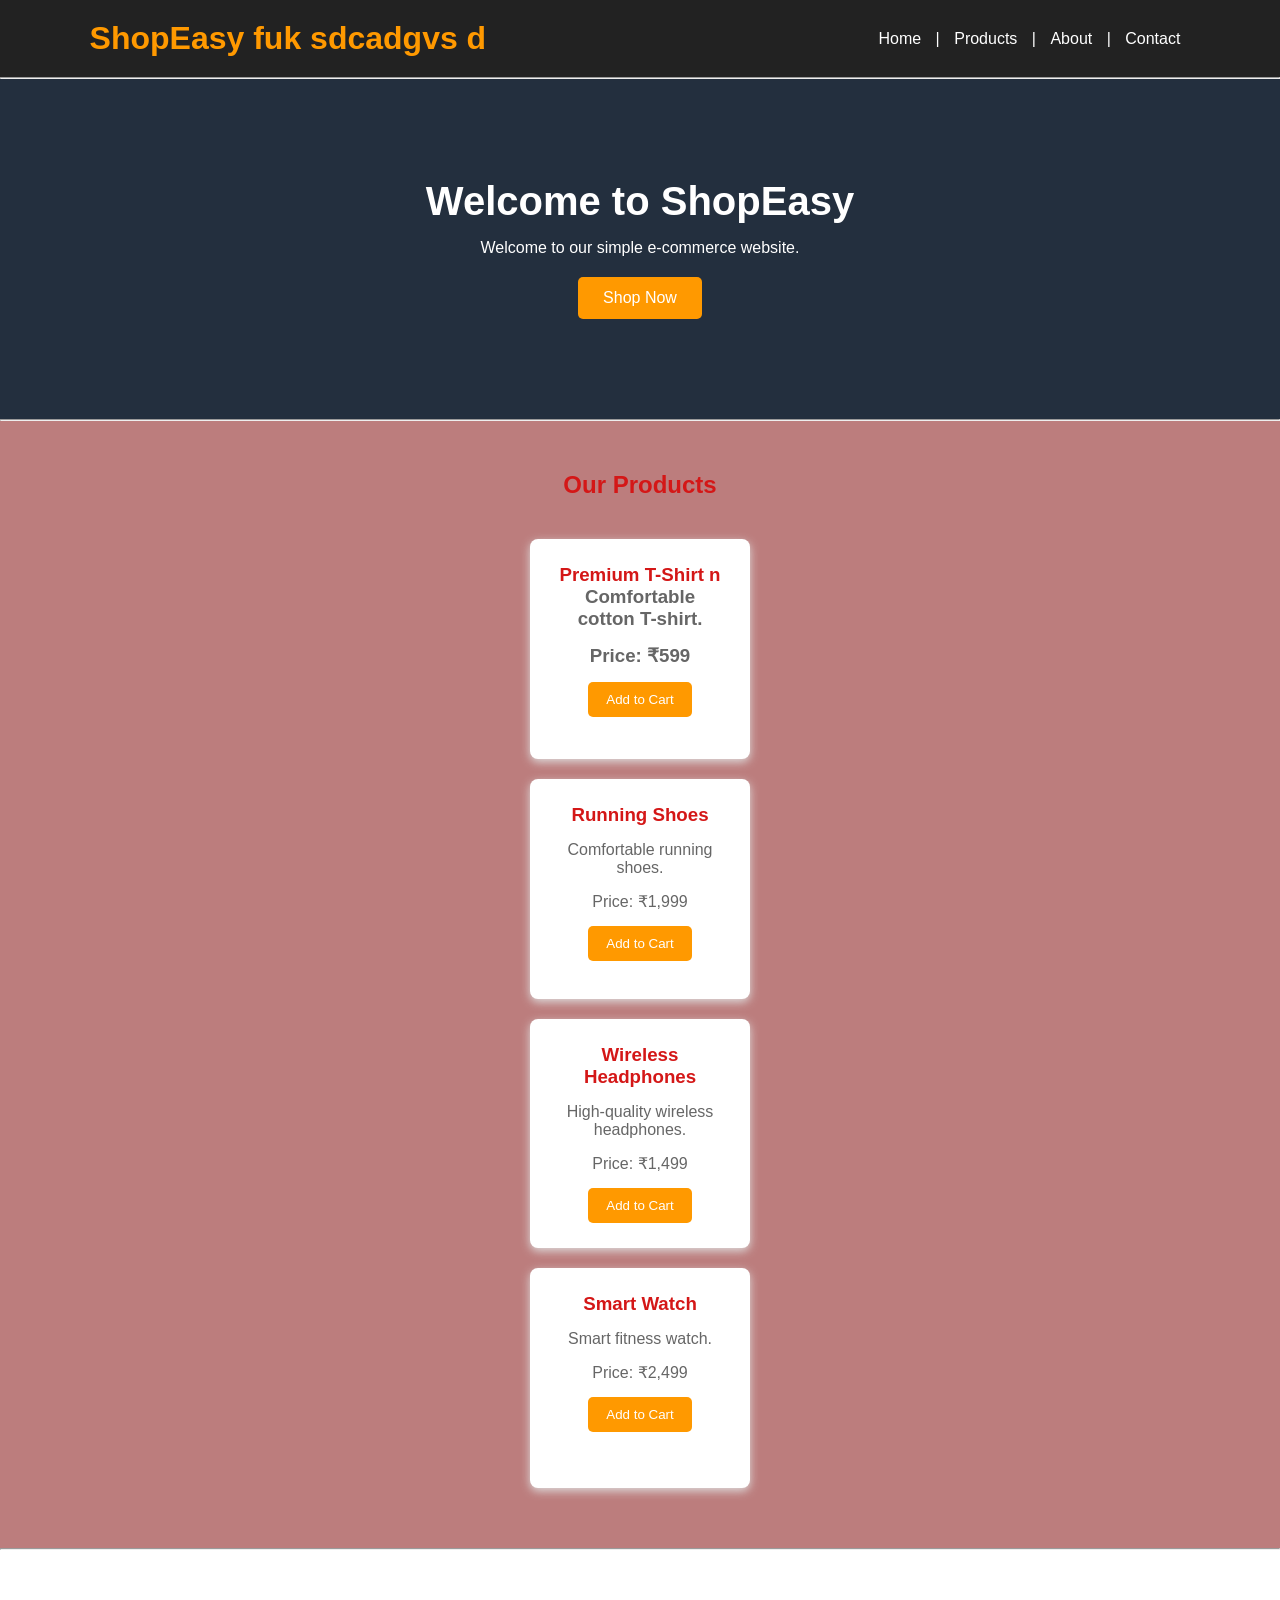
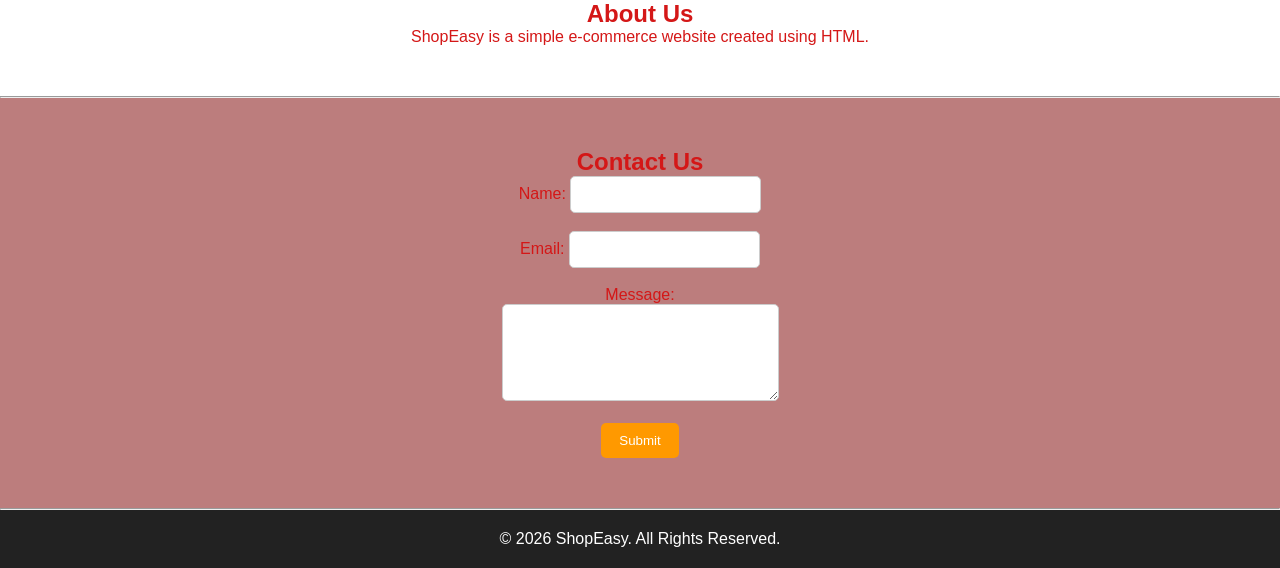
<file: index.html>
<!DOCTYPE html>
<html lang="en">

<head>
    <meta charset="UTF-8">
    <meta name="viewport" content="width=device-width, initial-scale=1.0">
    <title>ShopEasy</title>
    <link rel="stylesheet" href="style.css">
</head>

<body>

    <header>
        <h1>ShopEasy fuk sdcadgvs d</h1>

        <nav>
            <a href="#home">Home</a> |
            <a href="#products">Products</a> |
            <a href="#about">About</a> |
            <a href="#contact">Contact</a>
        </nav>
    </header>

    <hr>

    <main>

        <section id="home">
            <h2>Welcome to ShopEasy</h2>

            <p>
                Welcome to our simple e-commerce website.
            </p>

            <a href="#products">Shop Now</a>
        </section>

        <hr>

        <section id="products">

            <h2>Our Products</h2>

            <article>
                <h3>Premium T-Shirt n</h3in>
                <p>Comfortable cotton T-shirt.</p>
                <p>Price: ₹599</p>
                <button>Add to Cart</button>
            </article>

            <br>

            <article>
                <h3>Running Shoes</h3>
                <p>Comfortable running shoes.</p>
                <p>Price: ₹1,999</p>
                <button>Add to Cart</button>
            </article>

            <br>

            <article>
                <h3>Wireless Headphones</h3>
                <p>High-quality wireless headphones.</p>
                <p>Price: ₹1,499</p>
                <button>Add to Cart</button>
            </article>

            <br>

            <article>
                <h3>Smart Watch</h3>
                <p>Smart fitness watch.</p>
                <p>Price: ₹2,499</p>
                <button>Add to Cart</button>
            </article>

        </section>

        <hr>

        <section id="about">

            <h2>About Us</h2>

            <p>
                ShopEasy is a simple e-commerce website
                created using HTML.
            </p>

        </section>

        <hr>

        <section id="contact">

            <h2>Contact Us</h2>

            <form>

                <label>Name:</label>
                <input type="text" name="name">

                <br><br>

                <label>Email:</label>
                <input type="email" name="email">

                <br><br>

                <label>Message:</label>
                <br>

                <textarea
                    name="message"
                    rows="5"
                    cols="30">
                </textarea>

                <br><br>

                <button type="submit">
                    Submit
                </button>

            </form>

        </section>

    </main>

    <hr>

    <footer>

        <p>
            © 2026 ShopEasy. All Rights Reserved.
        </p>

    </footer>

</body>

</html>
</file>
<file: style.css>
* {
    margin: 0;
    padding: 0;
    box-sizing: border-box;
    font-family: Arial, sans-serif;
}

body {
    background: #bc7d7d;
    color: #d41717;
}

/* Header */

header {
    background: #222;
    color: white;
    padding: 20px 7%;
    display: flex;
    justify-content: space-between;
    align-items: center;
}

header h1 {
    color: #ff9900;
}

nav a {
    color: white;
    text-decoration: none;
    margin: 0 10px;
}

nav a:hover {
    color: #ff9900;
}

/* Sections */

section {
    padding: 50px 7%;
}

#home {
    background: #232f3e;
    color: white;
    text-align: center;
    padding: 100px 20px;
}

#home h2 {
    font-size: 40px;
    margin-bottom: 15px;
}

#home a {
    display: inline-block;
    margin-top: 20px;
    padding: 12px 25px;
    background: #ff9900;
    color: white;
    text-decoration: none;
    border-radius: 5px;
}

/* Products */

#products {
    text-align: center;
}

#products h2 {
    margin-bottom: 30px;
}

article {
    display: inline-block;
    vertical-align: top;
    width: 220px;
    min-height: 220px;
    margin: 10px;
    padding: 25px;
    background: white;
    border-radius: 8px;
    box-shadow: 0 3px 10px #ddd;
}

article h3 {
    margin-bottom: 15px;
}

article p {
    margin-bottom: 15px;
    color: #666;
}

button {
    background: #ff9900;
    color: white;
    border: none;
    padding: 10px 18px;
    border-radius: 5px;
    cursor: pointer;
}

button:hover {
    background: #e68900;
}

/* About */

#about {
    background: white;
    text-align: center;
}

/* Contact */

#contact {
    text-align: center;
}

input,
textarea {
    padding: 10px;
    border: 1px solid #ccc;
    border-radius: 5px;
}

/* Footer */

footer {
    background: #222;
    color: white;
    text-align: center;
    padding: 20px;
}

/* Mobile */

@media (max-width: 600px) {

    header {
        flex-direction: column;
        gap: 15px;
    }

    #home h2 {
        font-size: 30px;
    }

    article {
        width: 90%;
    }

    nav a {
        font-size: 14px;
    }
}
</file>
